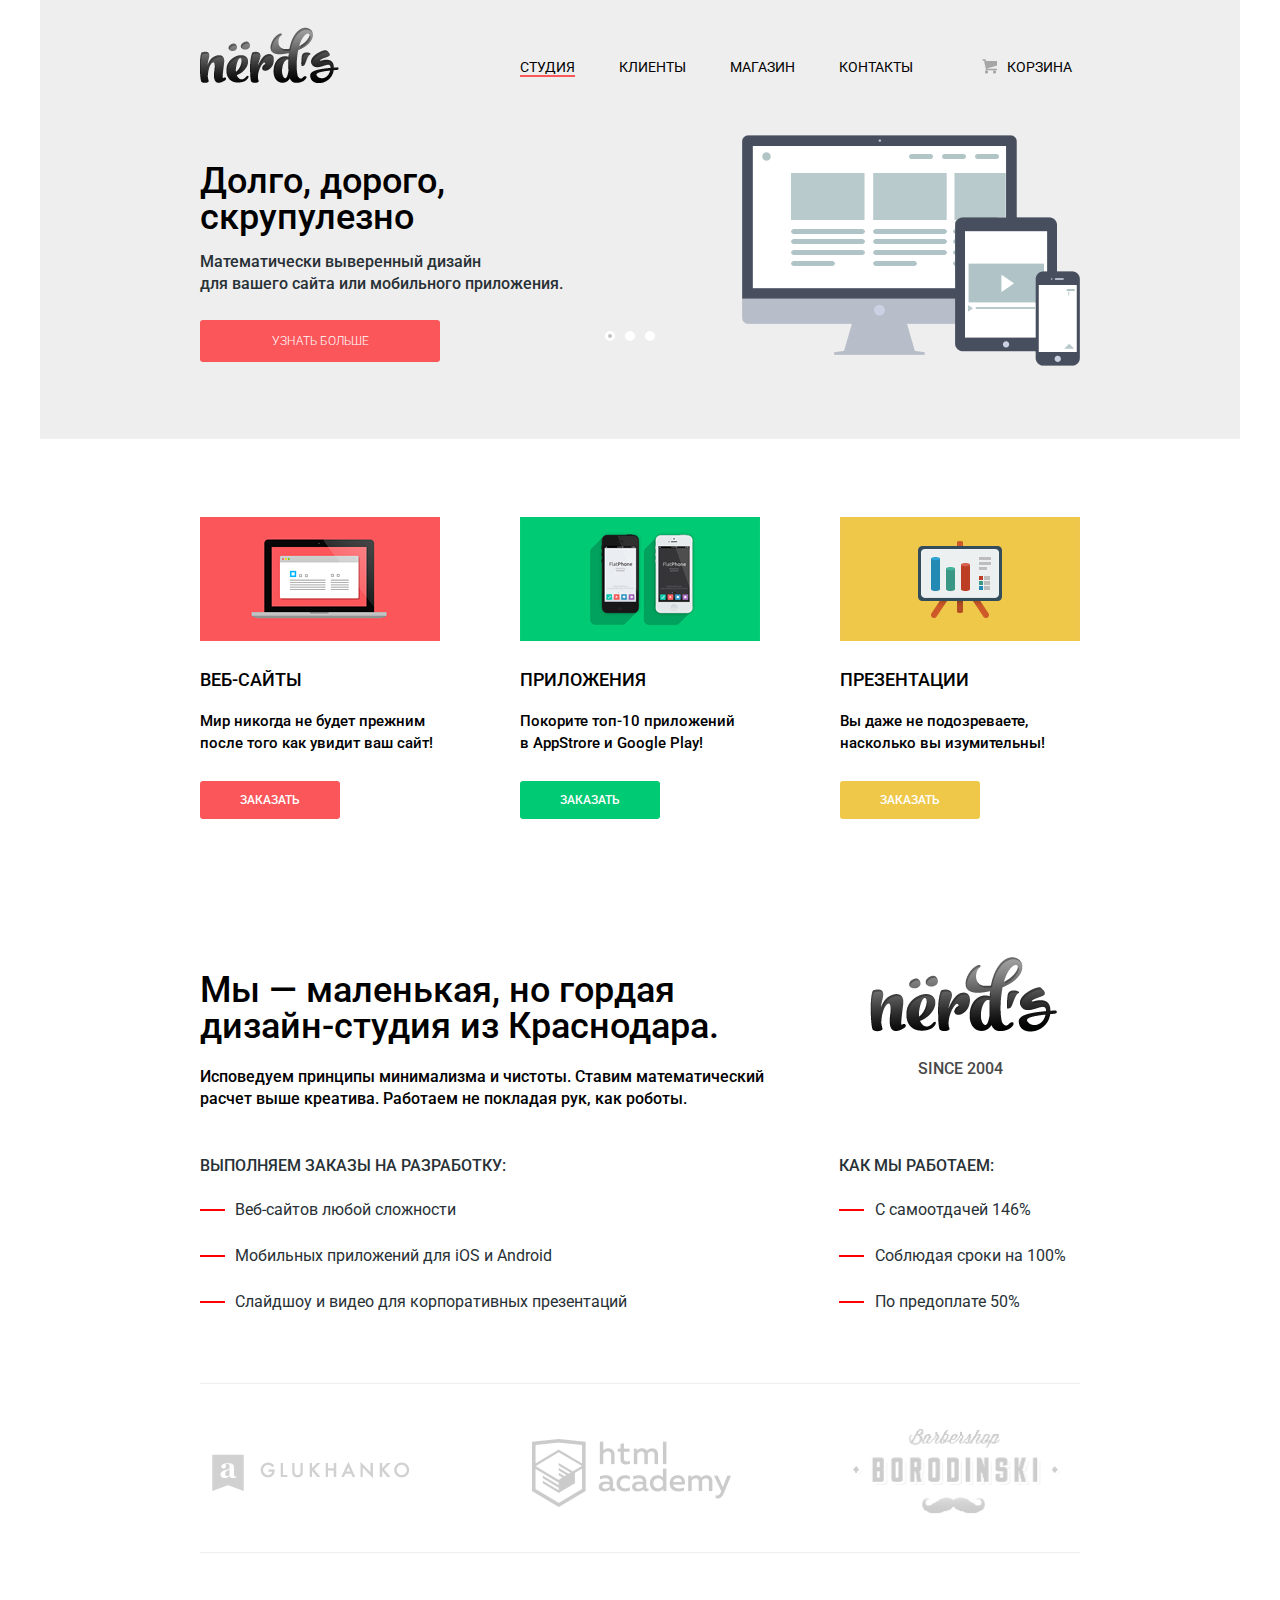
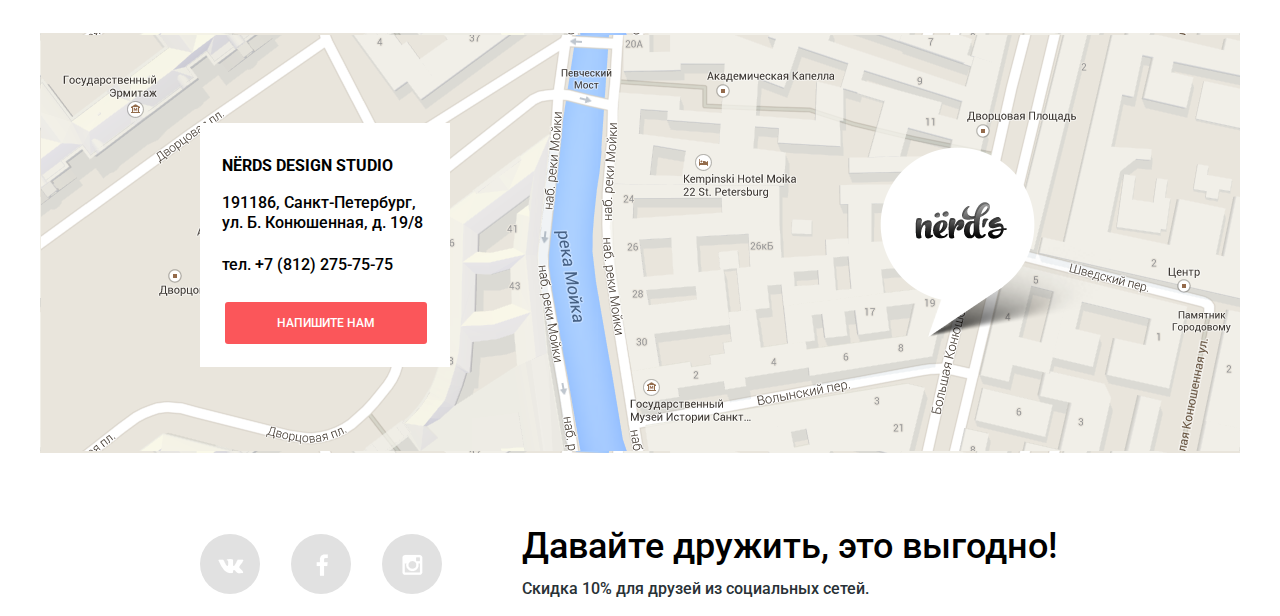
<file: nerds/index.html>
<!DOCTYPE html>
<html lang="ru">
	<head>
    	<meta charset="utf-8">
    	<title>Nerds</title>
    	<link href="http://fonts.googleapis.com/css?family=Roboto:100,400,300,500&amp;subset=latin,cyrillic" rel="stylesheet">
        <link rel="stylesheet" href="css/normalize.css">
    	<link rel="stylesheet" href="css/style.css">
	</head>
	<body>
		<header class="main-header">
			<div class="container-wrapper clearfix">
				<div class="index-logo">
					<a><img src="img/logo.png" alt="Логотип NЁRDS" width="139" height="56"></a>
				</div>
				<nav class="main-menu clearfix">
				    <ul>
                        <li><span class="active">Студия</span></li>
                        <li><a href="#">Клиенты</a></li>
                        <li><a href="catalog.html">Магазин</a></li>
                        <li><a href="#">Контакты</a></li>
                        <li class="cart icon-cart"><a href="#">Корзина</a></li>
                    </ul>					
				</nav>
  <div class="slider">
        <input type="radio" id="btn-1" name="toggle" checked>
        <input type="radio" id="btn-2" name="toggle">
        <input type="radio" id="btn-3" name="toggle">
        <div class="slider-controls">
          <label for="btn-1"></label>
          <label for="btn-2"></label>
          <label for="btn-3"></label>
        </div>
        <div class="slides">
          <div class="slide">
            <div class="slide-text">
              <div class="slide-title">Долго, дорого,<br>скрупулезно</div>
              <p>Математически выверенный дизайн<br>для вашего сайта или мобильного приложения.</p>
              <a class="btn" href="#">Узнать больше</a>
            </div>
          </div>
          <div class="slide">
            <div class="slide-text">
              <div class="slide-title">Любите ли вы математику,<br> как любим ее мы?</div>
              <p>Нашим дизайнерам мы удаляем нейроны, ответственные<br>за креатив, чтобы дать им возможность все просчитать.</p>
              <a class="btn" href="#">Узнать больше</a>
            </div>
          </div>
          <div class="slide">
            <div class="slide-text">
              <div class="slide-title">Только наркотики,<br> только хардкор!</div>
              <p>Все дизайнерские решения в нашей компании принимаются только под воздействием качественных галлюциногенов.</p>
              <a class="btn" href="#">Узнать больше</a>
            </div>
          </div>
        </div>
      </div>
            </div>		
		</header>
		<main class="container-wrapper">
			<section class="features">
				<div class="features-item">
					<div class="features-image">
						<img src="img/web-sites.jpg" alt="Web Sites" height="124" width="240">
					</div>
					<h3 class="features-title">Веб-сайты</h3>
                	<p class="features-description">Мир никогда не будет прежним после того как увидит ваш сайт!</p>
                	<a href="#" class="btn btn-sites">Заказать</a>
				</div>
				<div class="features-item">
					<div class="feature-image">
						<img src="img/applications.jpg" alt="Applications" height="124" width="240">
					</div>
				    <h3 class="features-title">Приложения</h3>
                	<p class="features-description">Покорите топ-10 приложений<br> в AppStrore и Google Play!</p>
                	<a href="#" class="btn btn-apps">Заказать</a>
				</div>
				<div class="features-item">
					<div class="feature-image">
					    <img src="img/presentations.jpg" alt="Presentations" height="124" width="240">
					</div>
					<h3 class="features-title">Презентации</h3>
                    <p class="features-description">Вы даже не подозреваете, насколько вы изумительны!</p>
                	<a href="#" class="btn btn-present">Заказать</a>
				</div>				
			</section>
			<div class="about-us clearfix">
            	<div class="about-us-left">
                	<h2>Мы — маленькая, но гордая дизайн-студия из Краснодара.</h2>
                	<p>Исповедуем принципы минимализма и чистоты. Ставим математический расчет выше креатива. Работаем не покладая рук, как роботы.</p>
            	</div>
            	<div class="about-us-right">
                    <a href="index.html"><img src="img/logo-big.png" alt="Логотип NЁRDS" width="187" height="75"></a>
                	<p>Since 2004</p>
            	</div>
        	</div>
			<div class="index-content clearfix">
				<div class="index-content-left">
					<h3>Выполняем заказы на разработку:</h3>
                	<ul>
                    	<li>Веб-сайтов любой сложности</li>
                    	<li>Мобильных приложений для iOS и Android</li>
                    	<li>Слайдшоу и видео для корпоративных презентаций</li>
                	</ul>
				</div>
				<div class="index-content-right">
				    <h3>Как мы работаем:</h3>
                	<ul>
                    	<li>С самоотдачей 146%</li>
                    	<li>Соблюдая сроки на 100%</li>
                    	<li>По предоплате 50%</li>
                	</ul>	
				</div>	
			</div>
			<ul class="examples-site clearfix">
				<li><a href="#"><img src="img/glukhanko.png" alt="Сайт Glukhanko" width="198" height="37"></a></li>
				<li><a href="#"><img src="img/htmlacademy.png" alt="Сайт Htmlacademy" width="199" height="68"></a></li>
				<li><a href="#"><img src="img/barbershop.png" alt="Сайт Barbershop Borodinski" width="207" height="88"></a></li>
			</ul>
		</main>
		<footer class="main-footer clearfix">
			    <div class="footer-maps-contact">
                    <div class="footer-maps"></div>
			        <div class="footer-contact">
            	       <span class="contact-title"><strong>NЁRDS design studio</strong></span>
                	   <p class="contact-address">191186, Санкт-Петербург, ул. Б. Конюшенная, д. 19/8</p>
                	   <p class="contact-tel">тел. +7 (812) 275-75-75</p>
                	   <a href="form.html"" class="btn btn-for-write-us modal-content-show">Напишите нам</a>
            	   </div>
			    </div>
                <form class="write-us modal-content" action="https://echo.htmlacademy.ru" method="post">
                    <a class="write-us-close" href="index.html">Закрыть</a>
                    <fieldset class="name">
                        <label for="name">Ваше имя:</label>
                        <input id="name" name="name" type="text" placeholder="Представьтесь, пожалуйста" required>
                    </fieldset>
                    <fieldset class="email">
                        <label for="email">Ваш e-mail:</label>
                        <input id="email" name="email" type="email" placeholder="Для отправки ответа" required>
                    </fieldset>
                    <fieldset class="free-text">
                        <label for="free-text">Текст письма:</label>
                        <textarea id="free-text" name="free-text" placeholder="В свободной форме" rows="4" required></textarea>
                    </fieldset>
                    <fieldset class="btn clearfix">
                        <input type="submit" value="Отправить">
                    </fieldset>
                </form>
        	    <div class="footer-social">
        		    <div class="footer-social-btn">
        			<a href="#" class="btn-social btn-social-vk"></a>
                	<a href="#" class="btn-social btn-social-fb"></a>
                	<a href="#" class="btn-social btn-social-inst"></a>
                    </div>
                    <div class="footer-social-description">
                	<h2>Давайте дружить, это выгодно!</h2>
                	<p class="footer-description">Скидка 10% для друзей из социальных сетей.</p>
                    </div>
        	    </div>
		</footer>
          <script>
      var link = document.querySelector(".btn-for-write-us");

      var popup = document.querySelector(".modal-content");
      var close = popup.querySelector(".modal-content-close");

      var form = popup.querySelector("form");
      var login = popup.querySelector("[name=login]");
      var password = popup.querySelector("[name=password]");

      var storage = localStorage.getItem("login");

      link.addEventListener("click", function(event) {
        event.preventDefault();
        popup.classList.add("modal-content-show");


      });

    </script>
	</body>
</html>
</file>
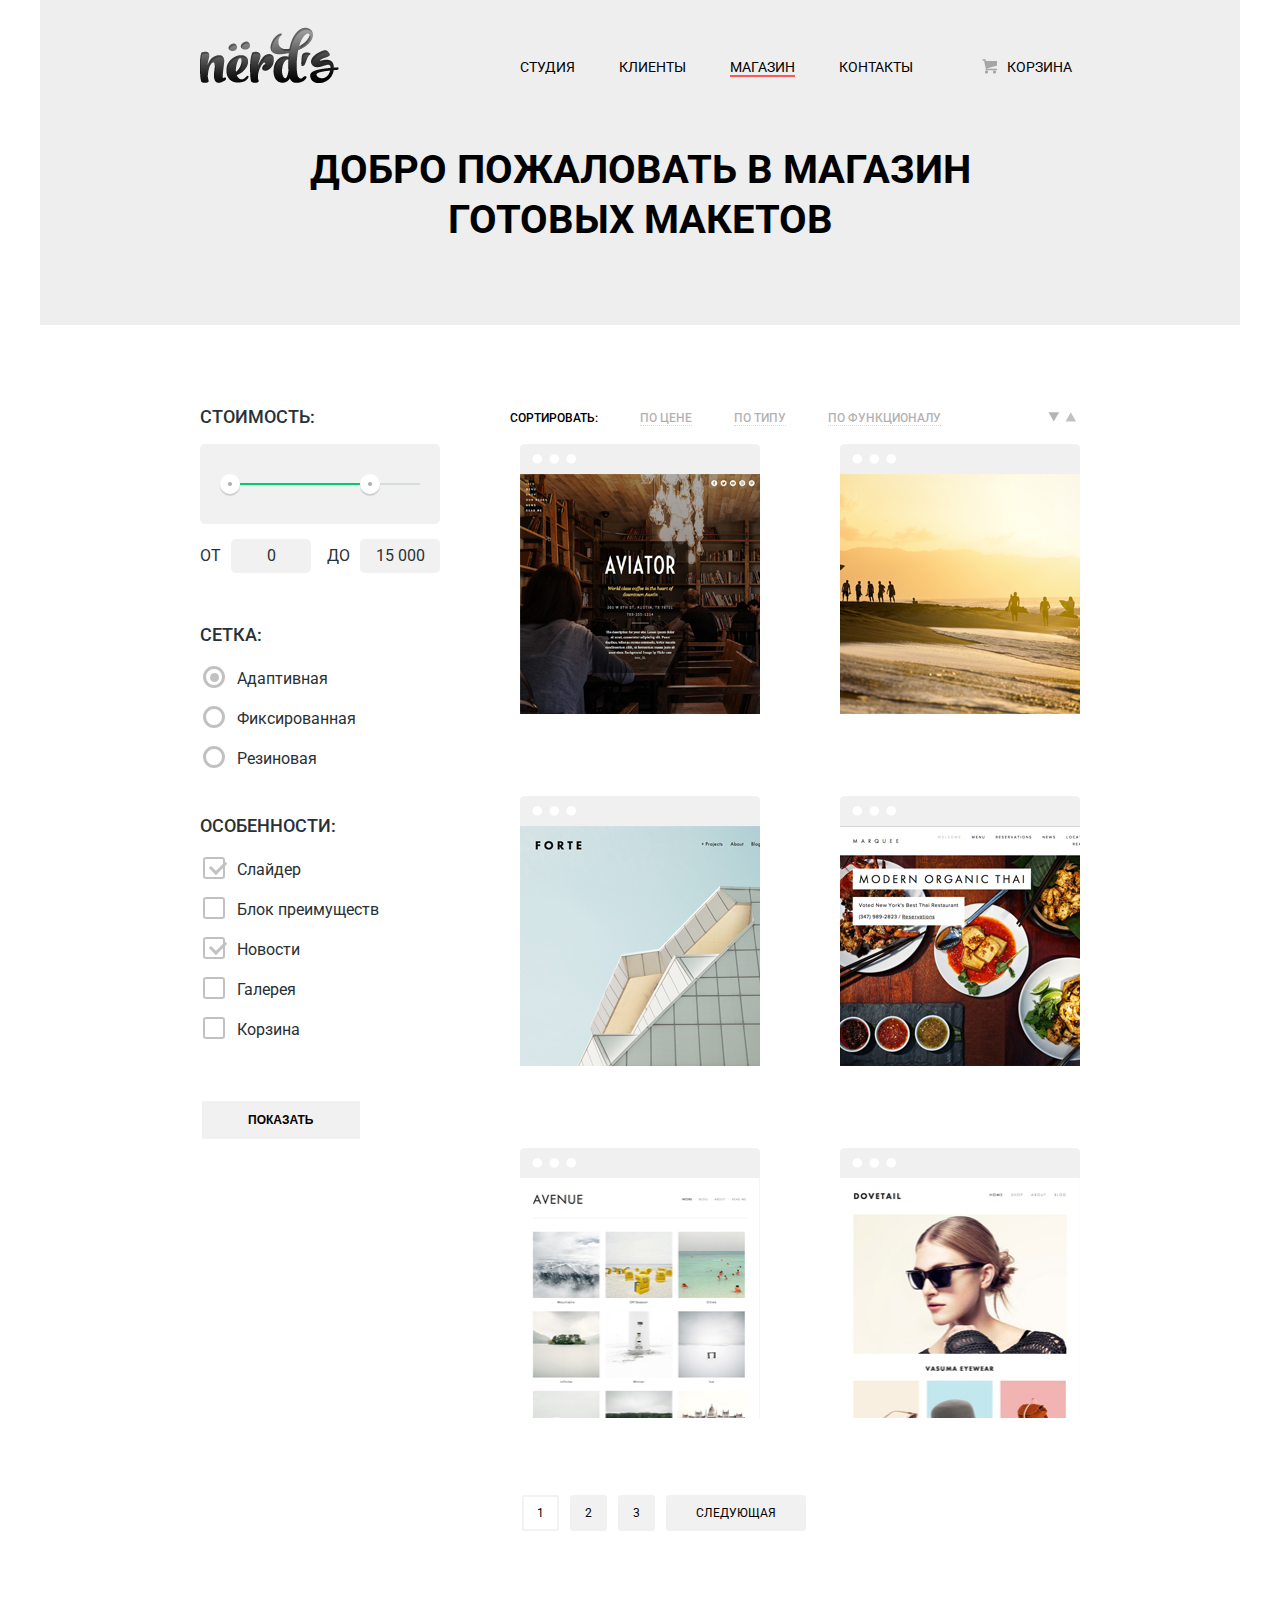
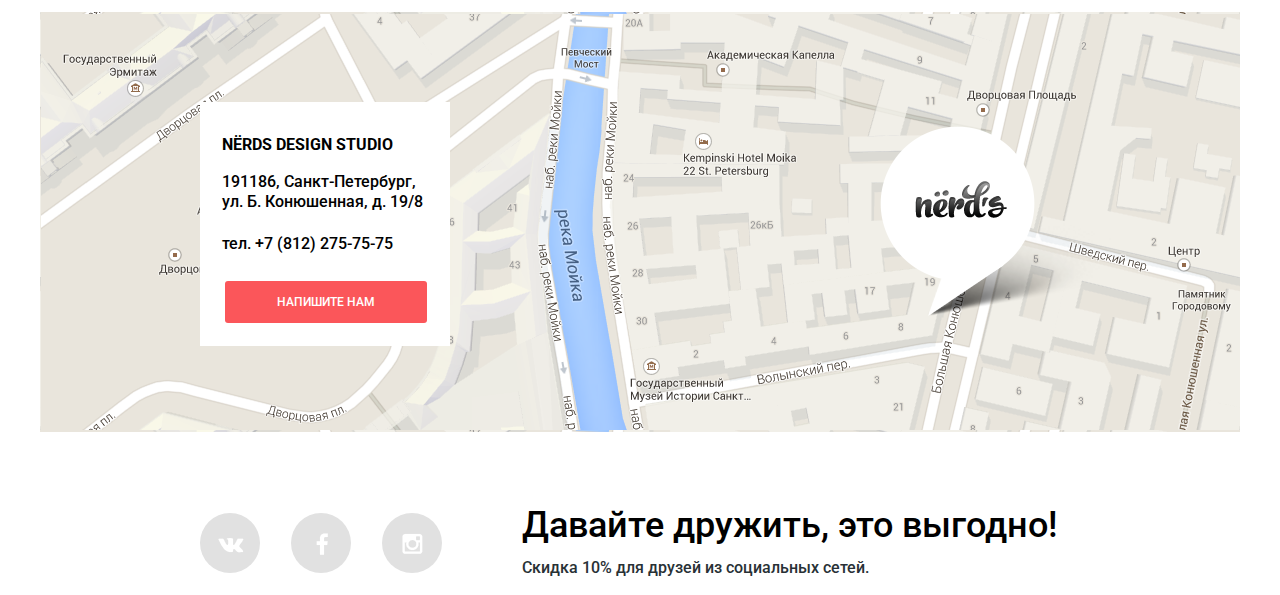
<file: nerds/catalog.html>
<!DOCTYPE html>
<html lang="ru">
	<head>
    	<meta charset="utf-8">
    	<title>HTML Academy: Нёрдс</title>
    	<link href="http://fonts.googleapis.com/css?family=Roboto:100,400,300,500&amp;subset=latin,cyrillic" rel="stylesheet">
    	<link rel="stylesheet" href="css/normalize.css">
    	<link rel="stylesheet" href="css/style.css">
	</head>
	<body>
		<header class="main-header">
			<div class="container-wrapper clearfix">
				<div class="index-logo">
					<a><img src="img/logo.png" alt="Логотип NЁRDS" width="139" height="56"></a>
				</div>
				<nav class="main-menu clearfix">
				    <ul>
                        <li><a href="index.html">Студия</a></li>
                        <li><a href="#">Клиенты</a></li>
                        <li><span class="active">Магазин</span></li>
                        <li><a href="#">Контакты</a></li>
                        <li class="cart icon-cart"><a href="#">Корзина</a></li>
                    </ul>					
				</nav>
				<div class="caption clearfix">
					<h1>Добро пожаловать в магазин  готовых макетов</h1>
				</div>
			</div>
		</header>
		<div class="container-wrapper">
			<aside class="filter-catalog">
				<form class="filters" method="post" action="https://echo.htmlacademy.ru">
					<fieldset class="range-filter">
						<legend>Стоимость:</legend>
						<div class="range-controls">
							<div class="scale"><div class="bar"></div></div>
							<div class="toggle min-toggle"></div>
							<div class="toggle max-toggle"></div>
						</div>
						<div class="price-controls clearfix">
                            <label for="min-price" class="for-min-price">от<input class="min-price" type="text" value="0" id="min-price"></label>
                            <label for="max-price" class="for-max-price">до<input class="max-price" type="text" value="15 000" id="max-price"></label>
                        </div>
					</fieldset>
					<fieldset class="grid-filter">
						<legend>Сетка:</legend>	
						<input type="radio" name="grid-type" id="adaptive" checked><label for="adaptive">Адаптивная</label>
                    	<input type="radio" name="grid-type" id="fixed"><label for="fixed">Фиксированная</label>
                    	<input type="radio" name="grid-type" id="rubber"><label for="rubber">Резиновая</label>
					</fieldset>
					<fieldset class="feature-filter">
						<legend>Особенности:</legend>
                    	<input type="checkbox" name="slider" id="slider" checked><label for="slider">Слайдер</label>
                    	<input type="checkbox" name="vantage" id="vantage"><label for="vantage">Блок преимуществ</label>
                    	<input type="checkbox" name="news" id="news" checked><label for="news">Новости</label>
                    	<input type="checkbox" name="gallery" id="gallery"><label for="gallery">Галерея</label>
                    	<input type="checkbox" name="cart" id="cart"><label for="cart">Корзина</label>
					</fieldset>
					<fieldset class="submit-filter">
						<input type="submit" value="Показать">
					</fieldset>
				</form>
			</aside>
			<div class="catalog-filter-sort">
				<ul>
					<li><span class="sort-title">Сортировать:</span></li>
					<li><a href="#">по цене</a></li>
					<li><a href="#">по типу</a></li>
					<li><a href="#">по функционалу</a></li>
					<li><span class="sort-down"></span></li>
					<li><span class="sort-up"></span></li>
				</ul>
			</div>
			<section class="catalog-items">
				<article class="catalog-item">
					<div class="item-image">
						<img src="img/sunset.jpg" alt="Sunset" width="240" height="240">
					</div>
					<div class="item-active">
                        <h4 class="item-active-title">Sunset</h4>
                        <p class="item-active-description">Интернет-магазин с личным кабинетом</p>
                        <p class="item-active-btn btn">10000 Р.</p>
                    </div>					
				</article>
				<article class="catalog-item">
					<div class="item-image">
						<img src="img/avator.jpg" alt="Avator" width="240" height="240">
					</div>
					<div class="item-active">
                        <h4 class="item-active-title">Aviator</h4>
                        <p class="item-active-description">Одностраничный макет с авторским дизайном</p>
                        <p class="item-active-btn btn">8000 Р.</p>
                    </div>					
				</article>
				<article class="catalog-item">
					<div class="item-image">
						<img src="img/marquee.jpg" alt="Marquee" width="240" height="240">
					</div>
					<div class="item-active">
                        <h4 class="item-active-title">Marquee</h4>
                        <p class="item-active-description">Сайт для ресторана быстрого питания</p>
                        <p class="item-active-btn btn">12000 Р.</p>
                    </div>					
				</article>
				<article class="catalog-item">
					<div class="item-image">
						<img src="img/forte.jpg" alt="Forte" width="240" height="240">
					</div>
					<div class="item-active">
                        <h4 class="item-active-title">Forte</h4>
                        <p class="item-active-description">Отличный макет для личного блога</p>
                        <p class="item-active-btn btn">5000 Р.</p>
                    </div>					
				</article>
				<article class="catalog-item">
					<div class="item-image">
						<img src="img/dovetail.jpg" alt="Dovetail" width="240" height="240">
					</div>
					<div class="item-active">
                        <h4 class="item-active-title">Dovetail</h4>
                        <p class="item-active-description">Интернет-магазин с галереей товаров</p>
                        <p class="item-active-btn btn">14000 Р.</p>
                    </div>					
				</article>
				<article class="catalog-item">
					<div class="item-image">
						<img src="img/avenue.jpg" alt="Avenue" width="240" height="240">
					</div>
					<div class="item-active">
                        <h4 class="item-active-title">Avenue</h4>
                        <p class="item-active-description">Макет для блога о путешествиях</p>
                        <p class="item-active-btn btn">8000 Р.</p>
                    </div>					
				</article>
			</section>
			<nav class="pagination clearfix">
				<ul class="pages">
					<li class="page active">
						<span class="active">1</span>
					</li>
					<li class="page">
						<a href="#">2</a>
					</li>
					<li class="page">
						<a href="#">3</a>
					</li>
					<li class="page next-page"><a href="#">Следующая</a></li>
				</ul>
			</nav>
		</div>
		<footer class="main-footer clearfix">
			    <div class="footer-maps-contact">
                    <div class="footer-maps"></div>
			        <div class="footer-contact">
            	       <span class="contact-title"><strong>NЁRDS design studio</strong></span>
                	   <p class="contact-address">191186, Санкт-Петербург, ул. Б. Конюшенная, д. 19/8</p>
                	   <p class="contact-tel">тел. +7 (812) 275-75-75</p>
                	   <a href="form.html" class="btn btn-for-write-us modal-content-show">Напишите нам</a>
            	   </div>
			    </div>
                <form class="write-us modal-content" action="https://echo.htmlacademy.ru" method="post">
                    <a class="write-us-close" href="index.html">Закрыть</a>
                    <fieldset class="name">
                        <label for="name">Ваше имя:</label>
                        <input id="name" name="name" type="text" placeholder="Представьтесь, пожалуйста" required>
                    </fieldset>
                    <fieldset class="email">
                        <label for="email">Ваш e-mail:</label>
                        <input id="email" name="email" type="email" placeholder="Для отправки ответа" required>
                    </fieldset>
                    <fieldset class="free-text">
                        <label for="free-text">Текст письма:</label>
                        <textarea id="free-text" name="free-text" placeholder="В свободной форме" rows="4" required></textarea>
                    </fieldset>
                    <fieldset class="btn clearfix">
                        <input type="submit" value="Отправить">
                    </fieldset>
                </form>
        	    <div class="footer-social">
        		    <div class="footer-social-btn">
        			<a href="#" class="btn-social btn-social-vk"></a>
                	<a href="#" class="btn-social btn-social-fb"></a>
                	<a href="#" class="btn-social btn-social-inst"></a>
                    </div>
                    <div class="footer-social-description">
                	<h2>Давайте дружить, это выгодно!</h2>
                	<p class="footer-description">Скидка 10% для друзей из социальных сетей.</p>
                    </div>
        	    </div>
		</footer>
          <script>
      var link = document.querySelector(".btn-for-write-us");

      var popup = document.querySelector(".modal-content");
      var close = popup.querySelector(".modal-content-close");

      var form = popup.querySelector("form");
      var login = popup.querySelector("[name=login]");
      var password = popup.querySelector("[name=password]");

      var storage = localStorage.getItem("login");

      link.addEventListener("click", function(event) {
        event.preventDefault();
        popup.classList.add("modal-content-show");


      });

    </script>
	</body>
</html>
</file>
<file: nerds/css/style.css>
body {
	font-size: 16px;
	line-height: 22px;
	color: #000000;
	font-weight: normal;
	font-family: "Roboto", "Arial", sans-serif;
	background: #ffffff;
	background-size: 1200px auto;
}
.clearfix::after,
.clearfix::before {
  content: "";
  display: table;
  clear: both;

}
h2 {
	font-size: 36px;
	line-height: 36px;
	font-weight: 500;

}
h3 {
	font-size: 16px;
	line-height: 22px;
	font-weight: 500;
}
.main-header {
	margin-bottom: 65px;
}
.main-header .container-wrapper {
	background: #eeeeee;
}
.container-wrapper {
	width: 880px;
  	margin: 0 auto;
 	padding: 0 160px;
}
.index-logo {
	margin: 0;
	padding: 0;
	float: left;
	width:140px;
	height:60px;
	margin-top: 27px;
	margin-right: 160px;
}
.main-menu {
	float: right;
	width: 560px;
}
.main-menu ul {
	margin: 0;
	padding: 0;
	list-style: none;
	font-size: 0;
}
.main-menu li {
	margin-top: 52px;
	margin-right: 44px;
	display: inline-block;
	font-size: 14px;
	line-height: 30px;
	text-transform: uppercase;
}
.main-menu li:last-child {
	position: relative;
	margin-right: 0;
	margin-left: 50px;
}
.cart::before {
    position: absolute;
    content: "";
    background-image: url(../img/sprite.png);
    background-repeat: no-repeat;
    top: 7px;
    left: -25px;
    width: 15px;
    height: 15px;
    background-position: -10px -10px; 
}
.cart:hover::before {
    position: absolute;
    content: "";
    background-image: url(../img/sprite.png);
    background-repeat: no-repeat;
    top: 7px;
    left: -25px;
    width: 15px;
    height: 15px;
    background-position: -80px -10px;
}
.cart:active::before {
    position: absolute;
    content: "";
    background-image: url(../img/sprite.png);
    background-repeat: no-repeat;
    top: 7px;
    left: -25px;
    width: 15px;
    height: 15px;
    background-position: -45px -10px;
}
.main-menu a {
	display: block;
	text-decoration: none;
	color: #000000;
}
.main-menu a:hover {
	color: #fb565a; 
}
.main-menu a:active {
	color: #8f8f8f;
}
.main-menu .active {
	color: #000000;
	border-bottom: 2px solid #fb565a;
}
.slider {
	margin-top: 70px;
	width: 100%;
	position: relative;
	margin-bottom: 16px;
	padding: 50px 0;
}
.slider input[type="radio"]#slide-1 {
	position: absolute;
	top: 261px;
	left: 405px;
}
.slider input[type="radio"]#slide-2 {
	position: absolute;
	top: 261px;
	left: 425px;
}
.slider input[type="radio"]#slide-3 {
	position: absolute;
	top: 261px;
	left: 445px;
}
.slide-title {
	font-size: 36px;
	line-height: 36px;
	font-weight: 500;
	margin-top: 16px;
}
.slide-text {
    width: 360px;
    font-weight: 500;
    line-height: 22px;
    font-size: 16px;
    padding-left: 1px;
    margin-top: -14px;
}

.slide-1 {
	background: url("../img/slider1.png") no-repeat  100%;
	width: 338px;
	height: 231px;
	padding-right: 540px;
	padding-top: 20px;
}
.slide-2,
.slide-3 {
	display: none;
}
.btn {
	font-weight: 500;
	color: #ffffff;
  	background-color: #fb565a;
  	border: none;
  	outline: none;
  	cursor: pointer;
  	font-size: 12px;
  	line-height: 18px;
  	text-decoration: none;
  	padding: 12px 40px;
  	border-radius: 3px;
  	text-transform: uppercase;
}
.btn:hover {
	background: #d6494d;
}
.btn:active {
	background: #b63538;
	box-shadow: inset 0 3px 0 0 #9b2d30;
}
.btn-slider {
    width: 240px;
    padding: 12px 70px;
    display: block;
    box-sizing: border-box;
    margin-top: 27px;
}
.btn-apps {
	background: #00ca74;
}
.btn-apps:hover {
	background: #01a25e;
}
.btn-apps:active {
	background: #009053;
	box-shadow: inset 0 3px 0 0 #007b47;
}
.btn-present {
	background: #efc84a;
}
.btn-present:hover {
	background: #d6ae2c;
}
.btn-present:active {
	background: #c09b24;
	box-shadow: inset 0 3px 0 0 #a3841f;
}
.features {
  margin-top: 78px;
  min-height: 285px;
}
.features-item {
  float: left;
  width: 240px;
  margin-right: 80px;
  margin-bottom: 132px;
}
.features-title {
	text-transform: uppercase;
	color: #000000;
	font-size: 18px;
	line-height: 30px;
}
.features-description {
    font-size: 15px;
    line-height: 22px;
    display: block;
    margin-top: -3px;
    margin-bottom: 34px;
    font-weight: 500;
}
.features-item:last-child {
  margin-right: 0;
}
.about-us {
	position: relative;
}
.about-us-left {
	float: left;
	width: 580px;
}
.about-us-left p {
    font-size: 16px;
    line-height: 22px;
    font-weight: 500;
    margin-top: -8px;
}
.about-us-right {
	position: absolute;
	top: 155px;
	right: -40px;
	float: right;
	width: 250px;
}
.about-us-right p {
    text-transform: uppercase;
    font-size: 16px;
    line-height: 9px;
    font-weight: 500;
    color: #494949;
    padding-left: 48px;
    padding-top: 10px;
}
.index-content {
  	padding: 10px 0;
  	color: #283136;
  	margin-bottom: 42px;
}
.index-content h3 {
    text-transform: uppercase;
    padding-top: 3px;
}
.index-content-left {
	float: left;
  	width: 580px;
}
.index-content-left ul {
    list-style: none;
    padding: 0;
    margin: 0;
}
.index-content-left li {
	position: relative;
    padding: 6px 35px;
    margin-bottom: 12px;
}
.index-content-right {
	float: right;
	width: 250px;
	margin-right: -9px;
}
.index-content-right ul {
    list-style: none;
    margin: 0;
    padding: 0;
}
.index-content-right li {
	position: relative;
    padding-top: 6px;
    margin-bottom: 18px;
    padding-left: 36px;
}
.index-content ul li:before {
    content: "";
    width: 25px;
    background: red;
    position: absolute;
    height: 2px;
    top: 16px;
    left: 0;
}
.examples-site {
	border-top: 1px solid #eeeeee;
	border-bottom: 1px solid #eeeeee;
	padding: 37px 12px;
}
.examples-site li {
	display: inline-block;
	margin: 0;
	padding: 0;
	text-align: center;
	vertical-align: middle;
	margin-right: 118px;
	opacity: 0.2;
}
.examples-site a {
    padding-top: 8px;
    display: block;
    margin-bottom: -8px;
}
.examples-site li:last-child {
	margin-right: 0;
}
.examples-site li:hover,
.examples-site li:active {
	opacity: 1.0;
}

.main-footer {
	width: 1200px;
 	margin: 0 auto;
	margin-top: 80px;
}
.footer-maps-contact { 
	width: 100%;
}
.footer-maps {
	position: relative;
	width: 100%;
	background: url("../img/map.png") 100%;
	min-height: 420px; 
}
.footer-contact {
	position: absolute;
	width: 250px;
	margin-left: 160px;
	margin-top: -330px;
	background: #ffffff;
	padding: 20px 25px;
	box-sizing: border-box;
}
.contact-title  {
    text-transform: uppercase;
    display: block;
    margin-top: 12px;
    margin-left: -3px;
}
.contact-address {
 
    margin-left: -3px;
    font-size: 16px;
    line-height: 20px;
    font-weight: 500;
}
.contact-tel {
    font-size: 16px;
    line-height: 20px;
    font-weight: 500;
    margin-top: 22px;
    margin-left: -3px;
}

.btn-for-write-us {
    margin-top: 27px;
    margin-bottom: 3px;
    padding-top: 12px;
    padding-bottom: 12px;
    width: 122px;
    display: block;
    text-align: center;
}
.write-us {
    display: none;
    width: 460px;
    margin: 40px 0 0 -315px;
    padding: 50px 85px;
    background: #fff;
    box-shadow: 0 20px 40px 0 rgba(0,1,1,.75);
    position: absolute;
    left: 50%;
    top: 0;
}
.write-us-close {
    display: block;
    width: 42px;
    height: 42px;
    background: #fb565a;
    border-radius: 50%;
    position: absolute;
    right: 5px;
    top: 5px;
    text-indent: -9999px;
}
.write-us-close::before {
    content: "";
    position: absolute;
    width: 20px;
    height: 20px;
    background-image: url(../img/close.png);
    background-repeat: no-repeat;
    top: 10px;
    left: 12px;
}
.write-us input[type="submit"] {
    border: none;
    background: none;
    color: #ffffff;
    text-align: center;
    width: 100%;
    text-transform: uppercase;
    font-weight: 500;
}
.write-us input[type="submit"]:focus {
	outline: none;
}
.write-us label {
    font-size: 16px;
    line-height: 18px;
    font-weight: 500;
    display: block;
    margin-bottom: 8px;
    vertical-align: top;
}
.write-us .name {
    width: 220px;
    margin: 0 20px 0 0;
    float: left;
}
.write-us .email {
	margin: 0;
}
.write-us .free-text {
    margin: 0 0 50px;
    padding: 20px 0 0;
    clear: both;
}
#free-text {
    width: 100%;
    margin: 0 auto;
    text-transform: uppercase;
}
#name {
    color: #000000;
    text-transform: uppercase;
    font-size: 12px;
    line-height: 18px;
    font-weight: 500; 
    width: 100%
}
#email {
    font-size: 12px;
    line-height: 18px;
    font-weight: 500;
    text-transform: uppercase;
    width: 100%;
}
.modal-content-show {
  display: block;
}
.footer-social-btn {
	margin-left: 160px;
	margin-top: 81px;
	float: left;
	width: 320px;	
}
.btn-social {
    display: inline-block;
    margin-right: 27px;
    padding: 30px;
    border-radius: 50%;
    background: #e1e1e1;
    position: relative;
    vertical-align: top;
}
.btn-social::before {
    position: absolute;
    content: "";
    top: 50%;
    left: 50%;
    background-image: url("../img/sprite.png");
    background-repeat: no-repeat;
    vertical-align: top;
}
.btn-social-vk::before {
    width: 26px;
    height: 15px;
    background-position: -374px -10px;
    top: 25px;
    left: 18px; 
}
.btn-social-fb::before {
    width: 12px;
    height: 22px;
    background-position: -208px -10px;
    top: 20px;
    left: 25px;
}
.btn-social-inst::before {
	width: 21px;
    height: 21px;
    background-position: -240px -10px;
    top: 20px;
    left: 20px;
}
.btn-social:hover {
	background: #fb565a;
}
.btn-social:active {
	background: #d6494d;
	box-shadow: inset 0 3px 0 0 #b63e42;
}
.footer-social-description {
	margin-top: 45px;
	margin-right: 158px;
	float: right;
	width: 560px;
}
.footer-description {
    font-weight: 500;
    display: block;
    margin-top: -16px;
    color: #283136;
}



/* CATALOG */


.caption h1 {
	margin: 0 auto;
    padding-top: 58px;
    padding-bottom: 80px;
	width: 700px;
	text-align: center;
	font-size: 40px;
	line-height: 50px;
	text-transform: uppercase;
}
.filter-catalog {
	float: left;
	width: 270px;
}
fieldset {
    border: none;
    margin: 0;
    padding: 0;
    color: #283136;
}
legend {
    font-size: 18px;
    line-height: 30px;
    font-weight: 500;
    color: #283136;
    text-transform: uppercase;
}
.range-filter {
  width: 240px;
  margin-top: 12px;
}

.range-controls {
  position: relative;
  height: 41px;
  padding-top: 39px;
  padding-right: 20px;
  padding-left: 20px;
  margin-top: 12px;
  margin-bottom: 15px;
  border-radius: 5px;
  background: #f1f1f1;
}

.range-controls .scale {
  height: 2px;
  background: #d7dcde;
  margin-left: 10px;
}

.range-controls .bar {
  width: 70%;
  height: 2px;
  background: #00ca74;
}

.range-controls .toggle {
  position: absolute;
  top: 30px;
  left: 0px;
  width: 4px;
  height: 4px;
  cursor: pointer;
  border: 8px solid #fff;
  border-radius: 50%;
  background: #ababab;
  box-shadow: 0 2px 1px 0 #cfcfcf;
}

.range-controls .min-toggle {
  left: 20px;
}

.range-controls .max-toggle {
  left: 160px;
}

.price-controls {
  font-size: 0;
}

.price-controls label {
  font-size: 16px;
  display: inline-block;
  width: 50%;
  text-transform: uppercase;
}

.for-max-price {
  text-align: right;
}

.price-controls input {
  font-family: 'Roboto', 'Arial', sans-serif;
  font-size: 16px;
  width: 60px;
  margin-left: 10px;
  padding: 8px 10px;
  text-align: center;
  color: #283136;
  border: none;
  border-radius: 5px;
  outline: none;
  background: #f1f1f1;
}
.grid-filter {
    margin-top: 47px;
    margin-bottom: 41px;
}
.grid-filter input[type="radio"], 
.feature-filter input[type="checkbox"] {
    display: none;
}
.grid-filter input[type="radio"] + label, 
.feature-filter input[type="checkbox"] + label {
	position: relative;
    display: block;
    margin-left: 37px;
    margin-top: 18px;
    color: #283136;
}
.grid-filter input[type="radio"] + label:hover::after, 
.feature-filter input[type="checkbox"] + label:hover::after {
	color: #000000;
}
input[type="radio"]:disabled + label, 
input[type="checkbox"]:disabled + label {
	opacity: 0.4;
}
.grid-filter input[type="radio"] + label::after,
.feature-filter input[type="checkbox"] + label::after {
	content: '';
	position: absolute;
	left: -34px;
	top: 8px;
	width: 22px;
	height: 22px;
	margin-top: -10px;
	border: 2px solid #c1c1c1;
	background: transparent;
	cursor: pointer;
	box-sizing: border-box;
}
.grid-filter input[type="radio"] + label::after {
	border-radius: 50%;
	border: 3px solid #c1c1c1;
}
.feature-filter input[type="checkbox"] + label::after  {
	border-radius: 3px;
}
.grid-filter input[type="radio"]:checked + label::before,
.feature-filter input[type="checkbox"]:checked + label::before {
	content: '';
	position: absolute;
	cursor: pointer;
}

.grid-filter input[type="radio"]:checked + label::before {
	width: 9px;
	height: 9px;
	left: -27px;
	top: 10px;
	margin-top: -5px;
	background: #c1c1c1;
	border-radius: 50%;
}

.feature-filter input[type="checkbox"]:checked + label::before {
    left: -31px;
    top: 6px;
    width: 10px;
    height: 16px;
    transform: rotate(45deg) translateY(-10px);
    border: 3px solid #c1c1c1;
    border-top: none;
    border-left: none;
    box-sizing: border-box;
}
.submit-filter {
	margin-top: 60px;
	margin-left: 2px;
}
.submit-filter input[type="submit"] {
    font-size: 12px;
    line-height: 18px;
    font-weight: 700;
    text-transform: uppercase;
    border: none;
    display: inline-block;
    padding: 10px 46px;
    background: #f1f1f1;
    vertical-align: middle;
    cursor: pointer;
}
.submit-filter input[type="submit"]:hover {
	background: #e5e5e5;
}
.submit-filter input[type="submit"]:active {
	background: #d5d5d5;
	box-shadow: inset 0 3px 0 0 #b5b5b5;
}
.submit-filter input[type="submit"]:focus {
	outline: none;
}
.catalog-filter-sort {
	margin: 0;
	padding: 0;
    position: relative;
    display: inline-block;
}
.catalog-filter-sort ul li{
	display: inline-block;
	text-transform: uppercase;
	font-size: 12px;
	line-height: 18px;
	font-weight: 500;
	margin-right: 38px;
}
.catalog-filter-sort span {
	color: #000000;
}
.catalog-filter-sort a {
	color: #000000;
	text-decoration: none;
	border-bottom: 1px dotted #00ca74;
	opacity: 0.3;
}
.catalog-filter-sort a:hover {
	opacity: 1;
	border-bottom: 1px solid #00ca74;
}
.catalog-filter-sort a:active {
	color: #000000;
	border-bottom: none;
}
.sort-down {
	position: relative;
}
.sort-down::before {
    position: absolute;
    content: "";
    background-image: url(../img/sprite.png);
    background-repeat: no-repeat;
    top: -10px;
    left: 65px;
    width: 11px;
    height: 10px;
    background-position: -115px -10px;
}
.sort-down:hover::before {
    position: absolute;
    content: "";
    background-image: url(../img/sprite.png);
    background-repeat: no-repeat;
    top: -10px;
    left: 65px;
    width: 11px;
    height: 10px;
    background-position: -177px -10px;
}
.sort-down:active::before {
    position: absolute;
    content: "";
    background-image: url(../img/sprite.png);
    background-repeat: no-repeat;
    top: -10px;
    left: 65px;
    width: 11px;
    height: 10px;
    background-position: -146px -10px;
}
.sort-up {
	position: relative;
}
.sort-up::before {
    position: absolute;
    content: "";
    background-image: url(../img/sprite.png);
    background-repeat: no-repeat;
    top: -10px;
    left: 40px;
    width: 11px;
    height: 10px;
    background-position: -281px -10px;
}
.sort-up:hover::before {
    position: absolute;
    content: "";
    background-image: url(../img/sprite.png);
    background-repeat: no-repeat;
    top: -10px;
    left: 40px;
    width: 11px;
    height: 10px;
    background-position: -343px -10px;
}
.sort-up:active::before {
    position: absolute;
    content: "";
    background-image: url(../img/sprite.png);
    background-repeat: no-repeat;
    top: -10px;
    left: 40px;
    width: 11px;
    height: 10px;
    background-position: -312px -10px;
}
.catalog-items {
    float: right;
    margin: 0;
    padding: 0;
    width: 600px;
}
.catalog-item {
    position: relative;
    float: right;
    width: 240px;
    margin-bottom: 76px;
}
.catalog-item:nth-child(2n) {
	margin-right: 80px;
}
.item-decor {
	opacity: 0.1;
	margin-bottom: -6px;
	padding: 0;
}
.catalog-item:hover::before {
	opacity: 1.0;
}
.catalog-item::before {
  content: "";
  display: block;
  width: 240px;
  height: 30px;
  background: url("../img/browser.png") no-repeat center;
  opacity: 0.1;
}
.item-active {
    display: none; 
    position: absolute;
    height: 200px;
    width: 200px;
    background: #ffffff;
    top: 50px;
    left: 20px;
    text-align: center;
    color: #283136;
    font-weight: 500;
    font-size: 14px;
    line-height: 18px;
    box-sizing: border-box;
    padding: 20px;
}
.item-active-title {
	text-transform: uppercase;
    font-size: 18px;
    line-height: 9px;
    font-weight: 500;
}
.catalog-item:hover .item-active {
    display: block;
}
.catalog-item:nth-child(5),
.catalog-item:nth-child(6) {
	margin-bottom: 55px;
}
.pagination {
    margin-bottom: -15px;
}
.pages {
	text-align: center;
}
.pages li {
	display: inline-block;
	margin-left: 7px;
	background: #f1f1f1;
	border-radius: 3px;
	font-size: 12px;
	line-height: 18px;
	text-transform: uppercase;
}
.page a {
	display: block;
	padding: 9px 15px;
	text-decoration: none;
	color: #000000;
}
.page a:hover {
	background: #e5e5e5;
	border-radius: 3px;
}
.page a:active {
	background: #d5d5d5;
	box-shadow: inset 0 3px 0 0 #b5b5b5;
	padding: 9px 15px;
	border-radius: 3px;
}
.page span {
	display: block;
	padding: 7px 13px;
	background: #ffffff;
	border: 2px solid #f2f2f2;
	border-radius: 3px;
}
.next-page a {
	padding: 9px 30px;
}
.next-page a:active {
	padding: 9px 30px;
	box-shadow: inset 0 3px 0 0 #b5b5b5;

}

/* SLIDER */
.slider {
    position: relative;
    width: 880px;
    margin-top: 89px;
    margin-bottom: -46px;
}

.slide {
  min-height: 310px;

  background-repeat: no-repeat;
  background-position: 100% 10px;
}

.slider input[type="radio"] {
  display: none;
}

.slider-controls {
    position: absolute;
    bottom: 132px;
    left: 50%;
    width: 180px;
    margin-left: -100px;
    text-align: center;
}

.slider-controls label {
  display: inline-block;
  width: 4px;
  height: 4px;
  margin: 0 3px;

  vertical-align: top;

  background: #ffffff;
  border: 3px solid white;
  border-radius: 50%;
  cursor: pointer;
}

.slide-text {
  width: 500px;
  padding: 22px 0;
}

.slide-title {
	text-align: left;
  font-weight: 500;
  font-size: 36px;
}

.slide p {
  font-weight: 500;
  line-height: 22px;
  color: #283136;
}

.slide .btn {
  display: block;
  width: 220px;
  margin-top: 25px;
  padding: 12px 10px;

  font-weight: 300;
  font-size: 12px;
  text-align: center;
  color: #ffffff;
  text-transform: uppercase;
  text-decoration: none;

  background: #fb565a;
  border-radius: 3px;
}
.slide .btn:hover {
	background: #d6494d;
}

.slide .btn:active {
	background: #b63538;
	box-shadow: inset 0 3px 0 0 #9b2d30;
}
.slide:nth-child(1) {
  background-image: url("../img/slider1.png");
}

.slide:nth-child(2) {
  background-image: url("../img/slider2.png");
}

.slide:nth-child(3) {
  background-image: url("../img/slider3.png");
}

.slide {
  display: none;
}

#btn-1:checked ~ .slides .slide:nth-child(1) {
  display: block;
}

#btn-2:checked ~ .slides .slide:nth-child(2) {
  display: block;
}

#btn-3:checked ~ .slides .slide:nth-child(3) {
  display: block;
}

#btn-1:checked ~ .slider-controls label[for="btn-1"],
#btn-2:checked ~ .slider-controls label[for="btn-2"],
#btn-3:checked ~ .slider-controls label[for="btn-3"] {
  background: #c1c1c1;
}
</file>
